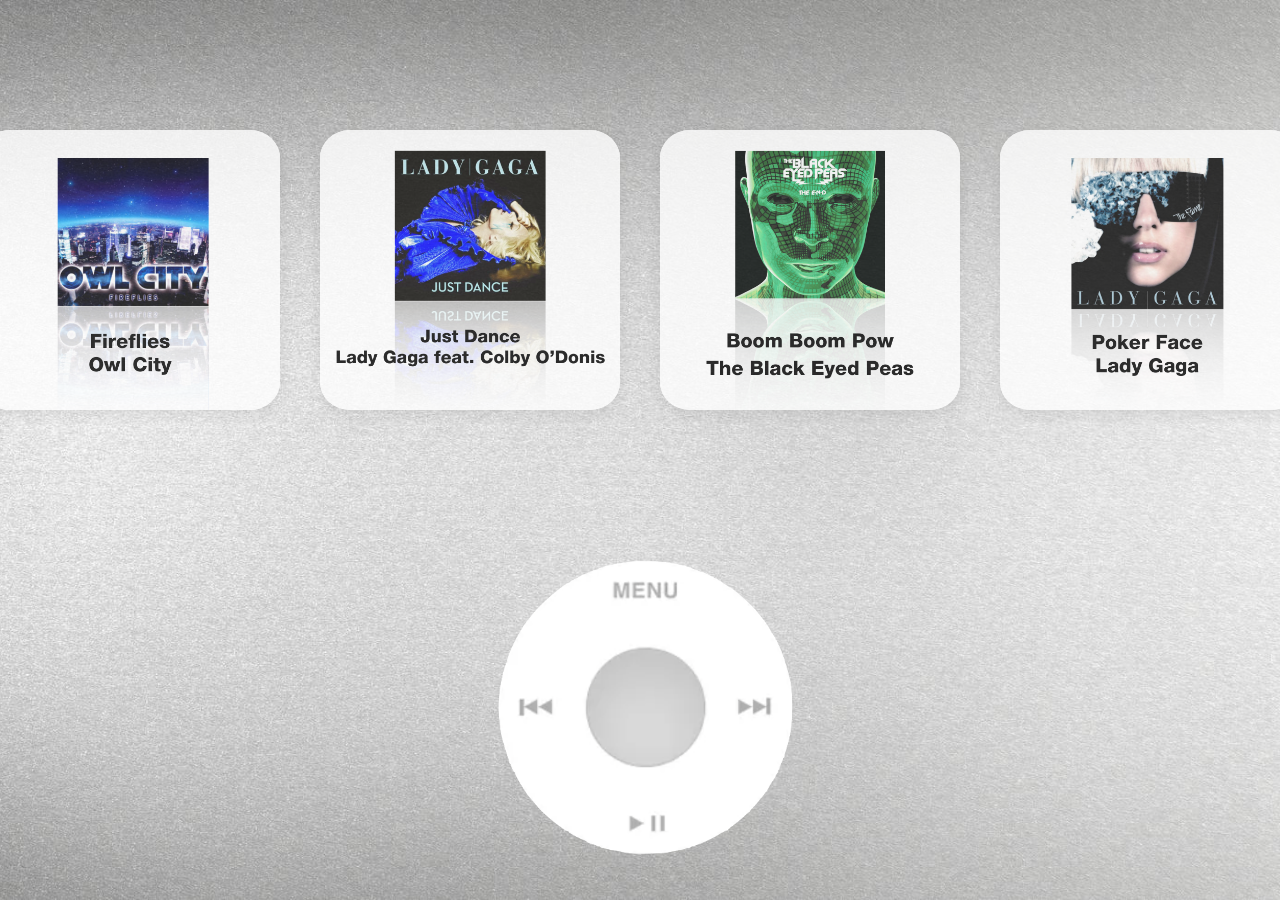
<file: corelab_sys/index.html>
<!DOCTYPE html>
<html lang="en">
<head>
    <meta charset="UTF-8">
    <meta name="viewport" content="width=device-width, initial-scale=1.0">
    <title>Looping Carousel with Center Alignment</title>
    <link rel="stylesheet" href="styles.css">
</head>
<body>

    <div class="carousel-container">
        <div class="carousel">
            <!-- Original Images -->
            <div class="card"><img src="images/1.png" alt="Image 1"></div>
            <div class="card"><img src="images/2.png" alt="Image 2"></div>
            <div class="card"><img src="images/3.png" alt="Image 3"></div>
            <div class="card"><img src="images/4.png" alt="Image 4"></div>
            <div class="card"><img src="images/5.png" alt="Image 5"></div>
            <div class="card"><img src="images/6.png" alt="Image 6"></div>
            <div class="card"><img src="images/7.png" alt="Image 7"></div>
            <div class="card"><img src="images/8.png" alt="Image 8"></div>
            <div class="card"><img src="images/9.png" alt="Image 9"></div>
            <div class="card"><img src="images/10.png" alt="Image 10"></div>

            <!-- Duplicate the images to create the loop -->
            <div class="card"><img src="images/1.png" alt="Image 1"></div>
            <div class="card"><img src="images/2.png" alt="Image 2"></div>
            <div class="card"><img src="images/3.png" alt="Image 3"></div>
            <div class="card"><img src="images/4.png" alt="Image 4"></div>
            <div class="card"><img src="images/5.png" alt="Image 5"></div>
            <div class="card"><img src="images/6.png" alt="Image 6"></div>
            <div class="card"><img src="images/7.png" alt="Image 7"></div>
            <div class="card"><img src="images/8.png" alt="Image 8"></div>
            <div class="card"><img src="images/9.png" alt="Image 9"></div>
            <div class="card"><img src="images/10.png" alt="Image 10"></div>
        </div>
    </div>

    <!-- New image section at the bottom -->
    <div class="image-container">
        <img src="images/ipod.png" alt="Bottom Image">
    </div>

    <script>
        const carousel = document.querySelector('.carousel');
        const cards = document.querySelectorAll('.card');
        let scrollPosition = 0;
        let isScrolling;
        let cardWidth = cards[0].offsetWidth + 20; // Card width + margin

        // Disable vertical scroll and listen to horizontal wheel movement
        window.addEventListener('wheel', (event) => {
            event.preventDefault(); // Prevent default vertical scrolling behavior

            scrollPosition -= event.deltaY; // Scroll horizontally based on wheel movement
            updateCarousel(scrollPosition);

            // Clear the timeout if it's already set
            window.clearTimeout(isScrolling);

            // Set a timeout to run the snap function after scrolling ends
            isScrolling = setTimeout(() => {
                snapToClosestCard();
            }, 150);  // Adjust this value as needed
        }, { passive: false });

        // Function to update card positions based on the scroll position
        function updateCarousel(scrollPosition) {
            const maxTranslateX = -(carousel.scrollWidth / 2);

            carousel.style.transform = `translateX(${scrollPosition}px)`;

            // Calculate which card is in the center
            const center = window.innerWidth / 2;
            cards.forEach((card, index) => {
                const cardRect = card.getBoundingClientRect();
                const cardCenter = cardRect.left + cardRect.width / 2;
                const distanceFromCenter = Math.abs(center - cardCenter);

                // Pop-out effect for the center card
                if (distanceFromCenter < cardRect.width / 2) {
                    card.classList.add('active');
                } else {
                    card.classList.remove('active');
                }
            });
        }

        //  snap closest card to the center
        function snapToClosestCard() {
            const center = window.innerWidth / 2;
            let closestCard = null;
            let minDistance = Infinity;

            cards.forEach((card) => {
                const cardRect = card.getBoundingClientRect();
                const cardCenter = cardRect.left + cardRect.width / 2;
                const distanceFromCenter = Math.abs(center - cardCenter);

                if (distanceFromCenter < minDistance) {
                    closestCard = card;
                    minDistance = distanceFromCenter;
                }
            });

            // offset to center the closest card
            if (closestCard) {
                const closestCardRect = closestCard.getBoundingClientRect();
                const offset = (closestCardRect.left + closestCardRect.width / 2) - center;
                scrollPosition -= offset;
                updateCarousel(scrollPosition);
            }
        }
    </script>

</body>
</html>
</file>
<file: corelab_sys/styles.css>
* {
  box-sizing: border-box;
}

body {
  font-family: Arial, sans-serif;
  margin: 0;
  padding: 0;
  background-image: url('images/silver.jpg'); /* Your background image */
  background-size: cover; /* Ensure it covers the full screen */
  background-position: center;
  background-attachment: fixed; /* Fixed background while scrolling */
  background-repeat: no-repeat;
  display: flex;
  flex-direction: column;
  justify-content: flex-start;
  align-items: center;
  height: 100vh;
  overflow: hidden;
}

.carousel-container {
  display: flex;
  justify-content: center;
  align-items: center;
  height: 60vh;
  width: 100vw;
  perspective: 1000px;
  overflow: hidden;
}

.carousel {
  display: flex;
  transition: transform 0.5s ease;
  position: relative;
}

.card {
  flex: 0 0 auto;
  width: 300px;
  height: 280px; /* Make height the same as width for circular shape */
  margin: 0 20px;
  background-color: #fff;
  border-radius: 10%; /* Make the card rounded */
  box-shadow: 0 5px 15px rgba(0, 0, 0, 0.1);
  justify-content: center;
  align-items: center;
  font-size: 1.2rem;
  font-weight: bold;
  color: #333;
  transition: transform 0.5s ease, box-shadow 0.5s ease;
  transform-origin: center;
  opacity: 0.8; /* Slightly reduce opacity for non-selected cards */
}

.card img {
  width: 100%;
  height: 100%;
  object-fit: cover; /* Fit the image within the card without distortion */
  border-radius: 10%; /* Make the image rounded */
}

.card.active {
  transform: scale(1.5); /* Make the active card larger */
  box-shadow: 0 10px 50px rgba(124, 255, 244, 0.852); /* Custom glow effect */
  z-index: 10;
  opacity: 1;
}

/* Bottom image container */
.image-container {
  height: 40vh;
  width: 100vw;
  display: flex;
  justify-content: center;
  align-items: center;
}

.image-container img {
  max-width: 100%;
  max-height: 100%;
  object-fit: contain;
}
</file>
